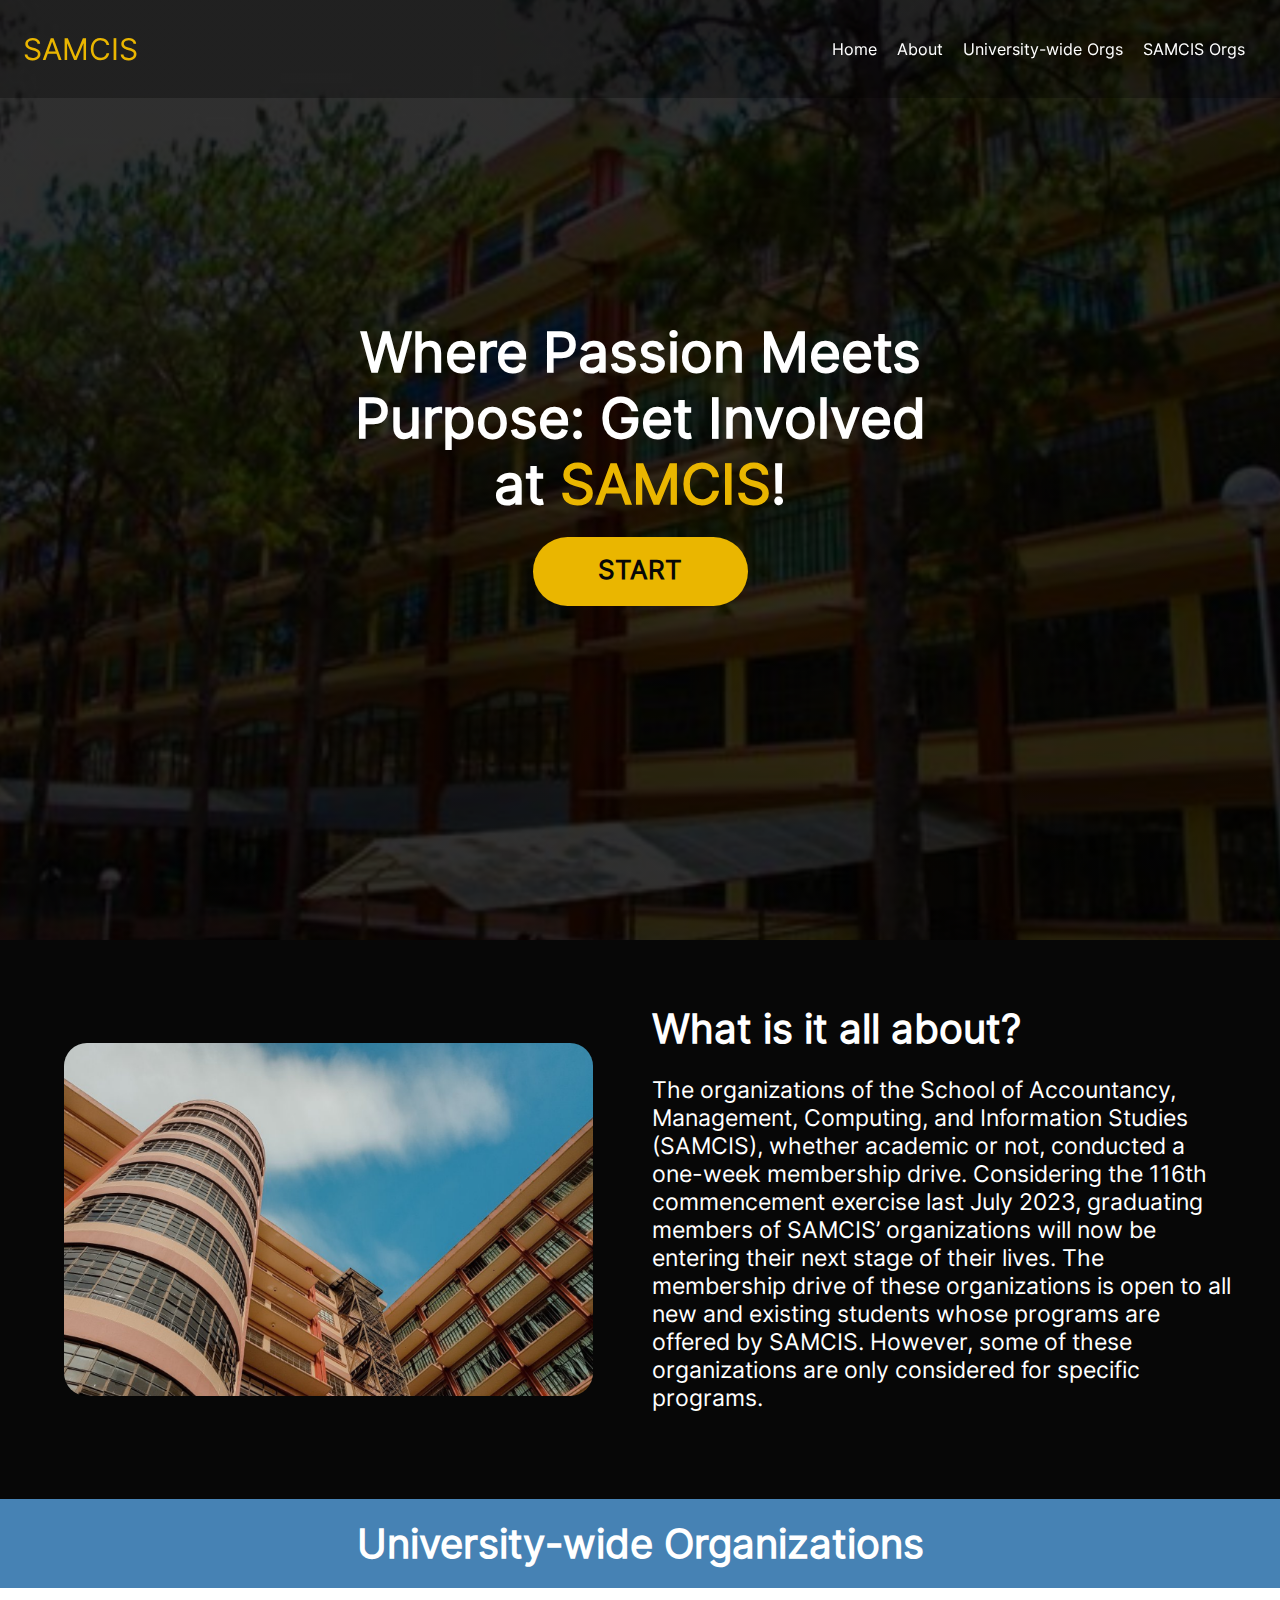
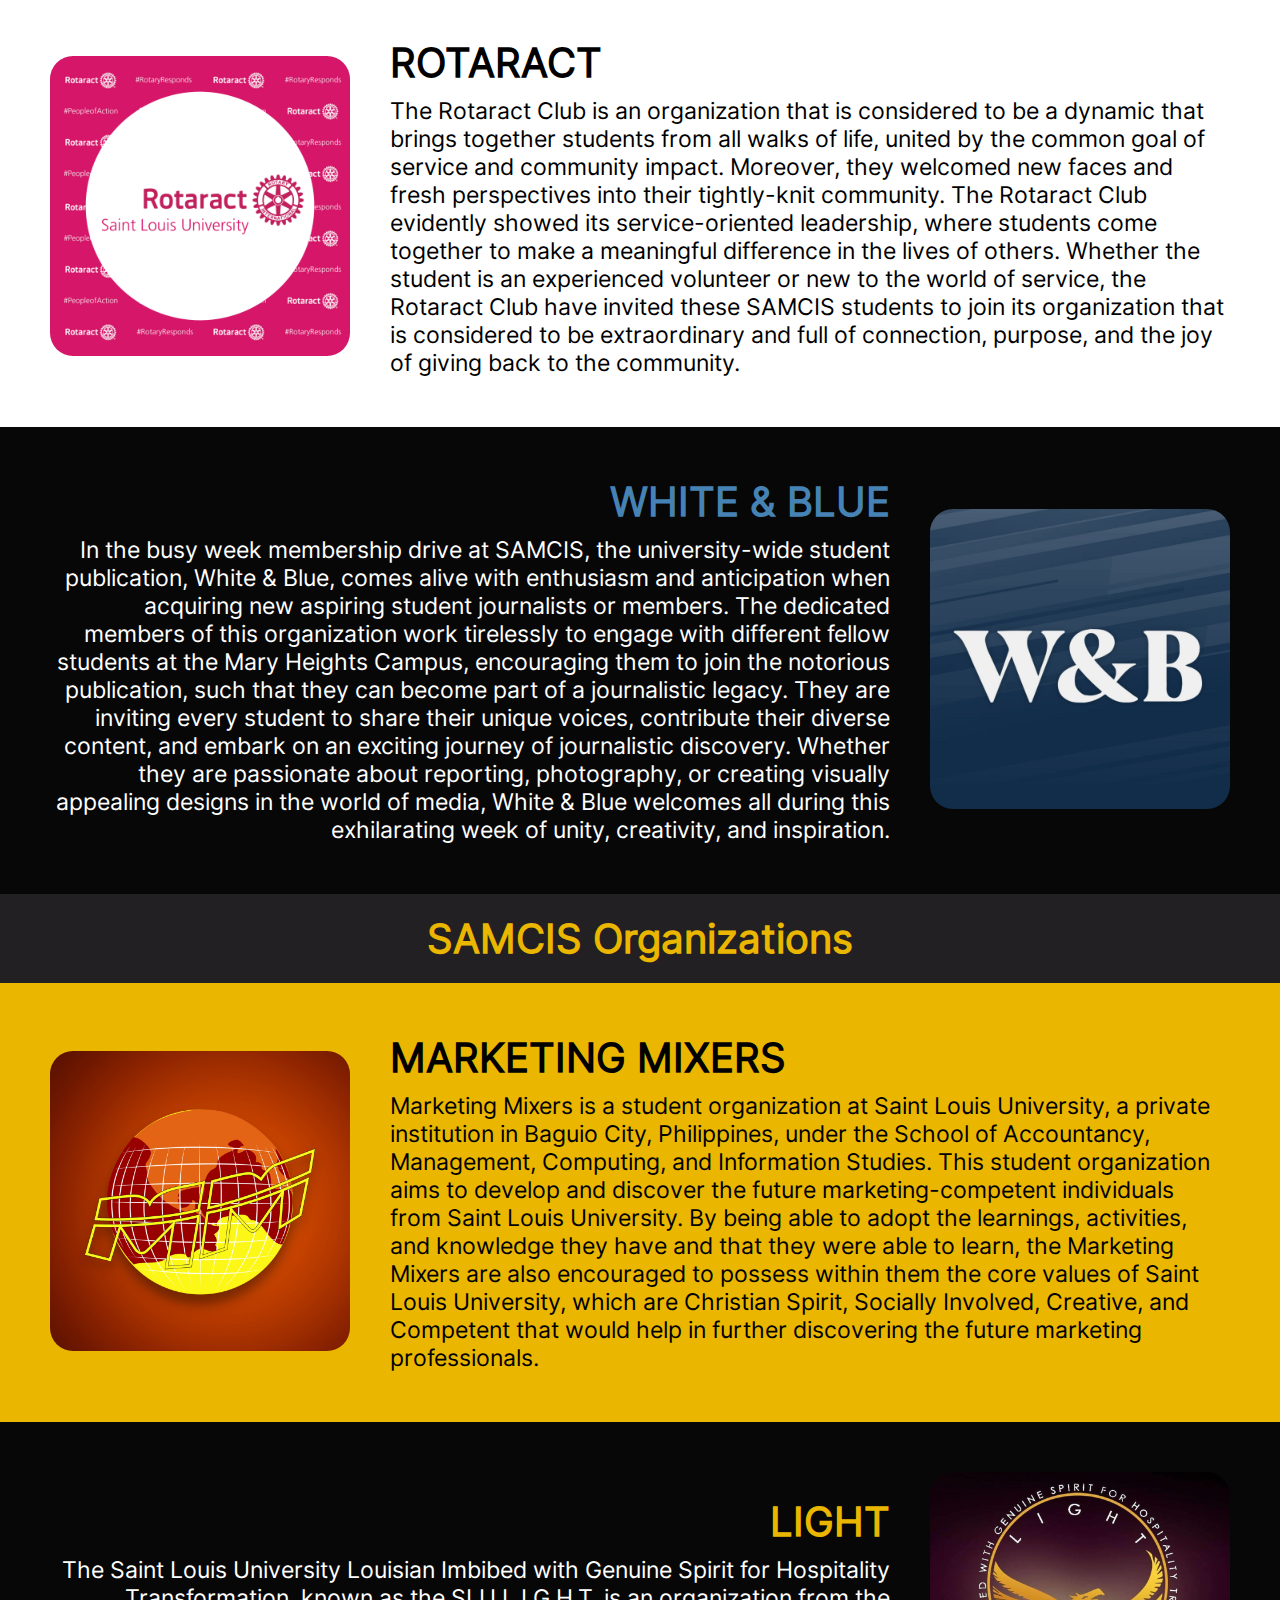
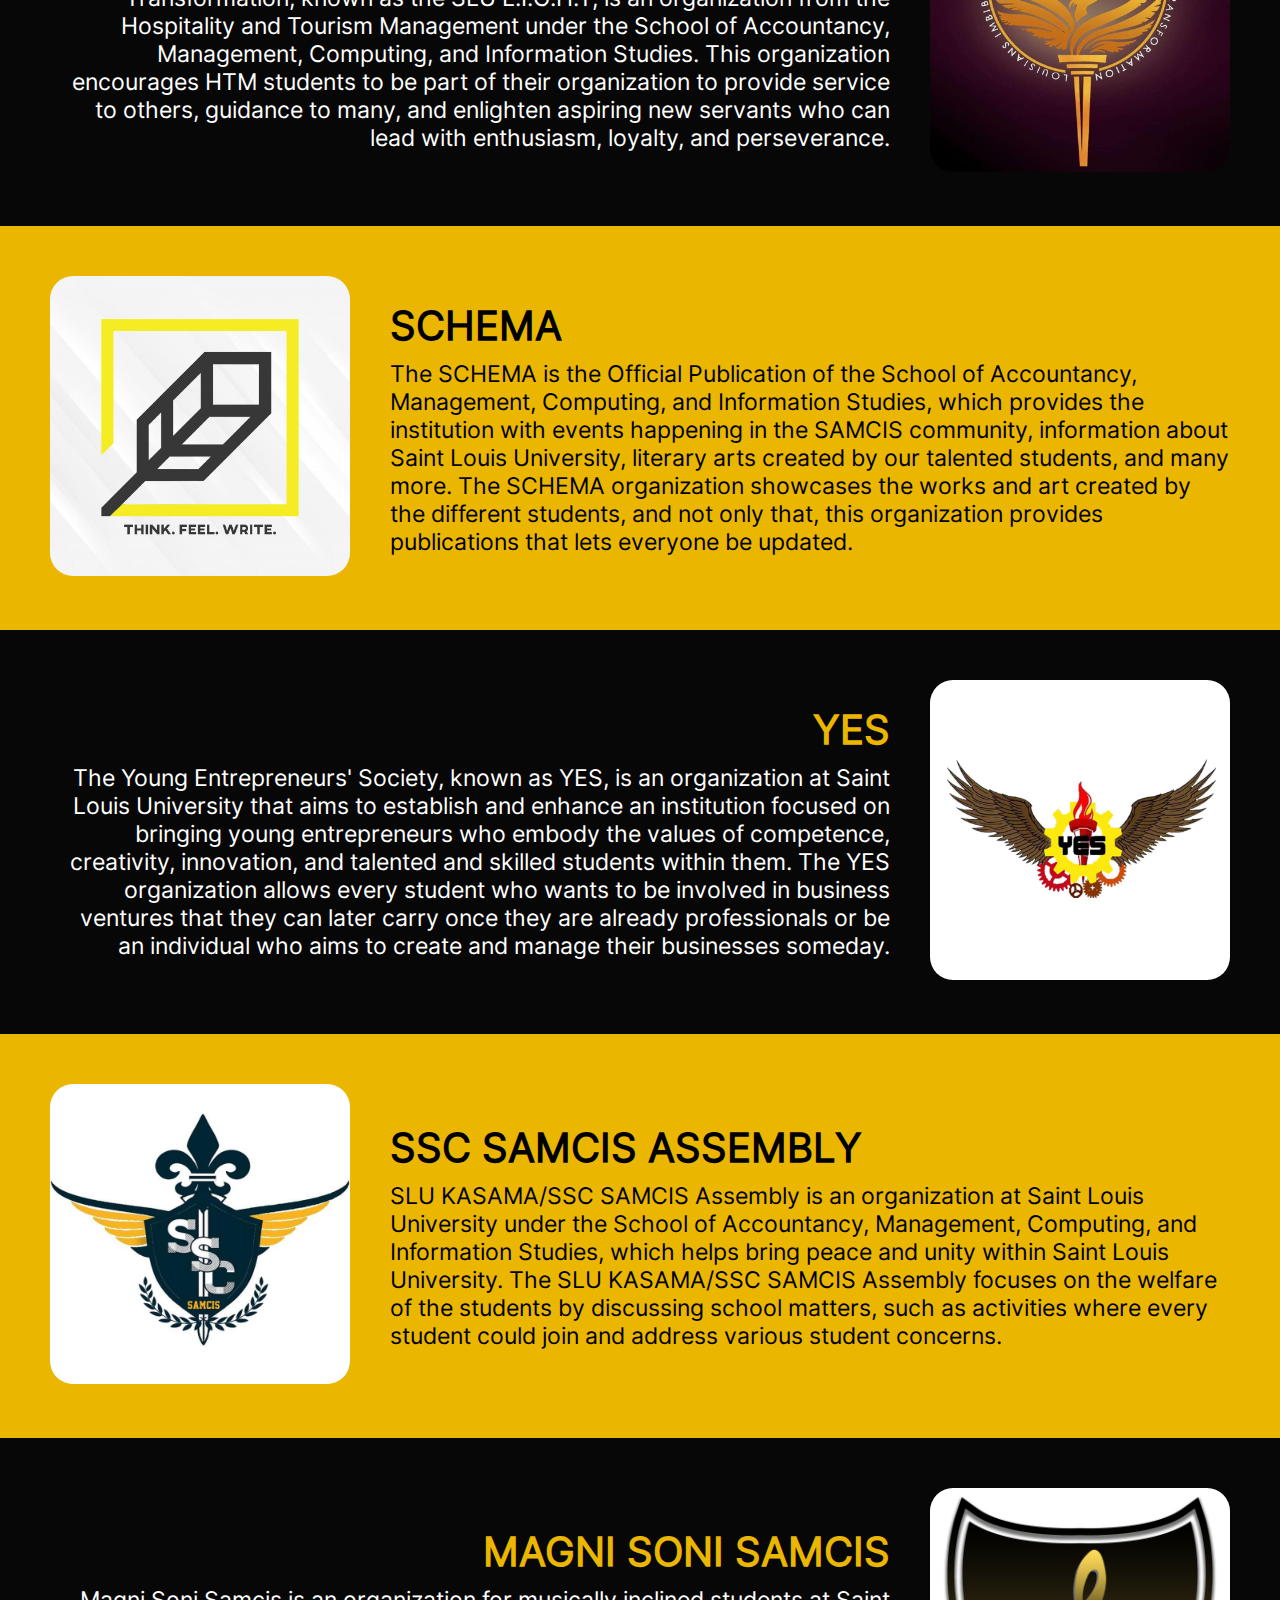
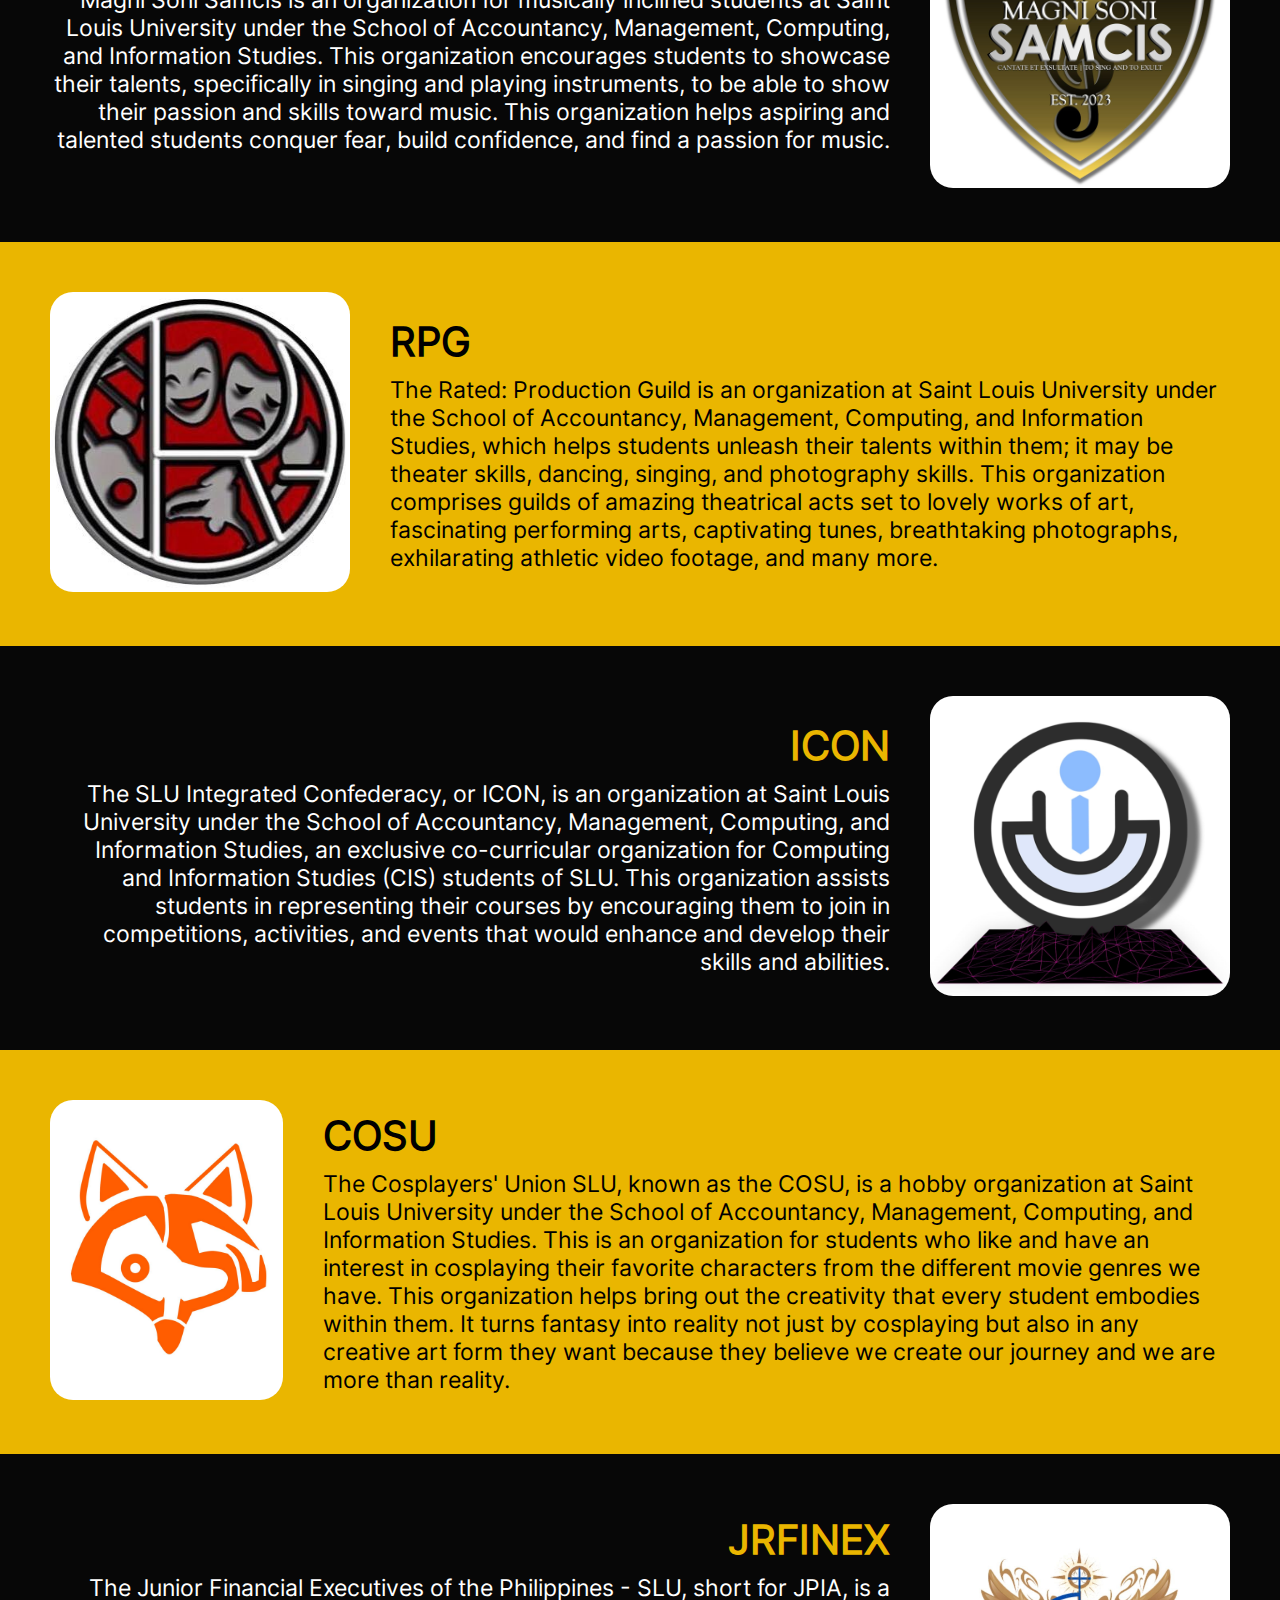
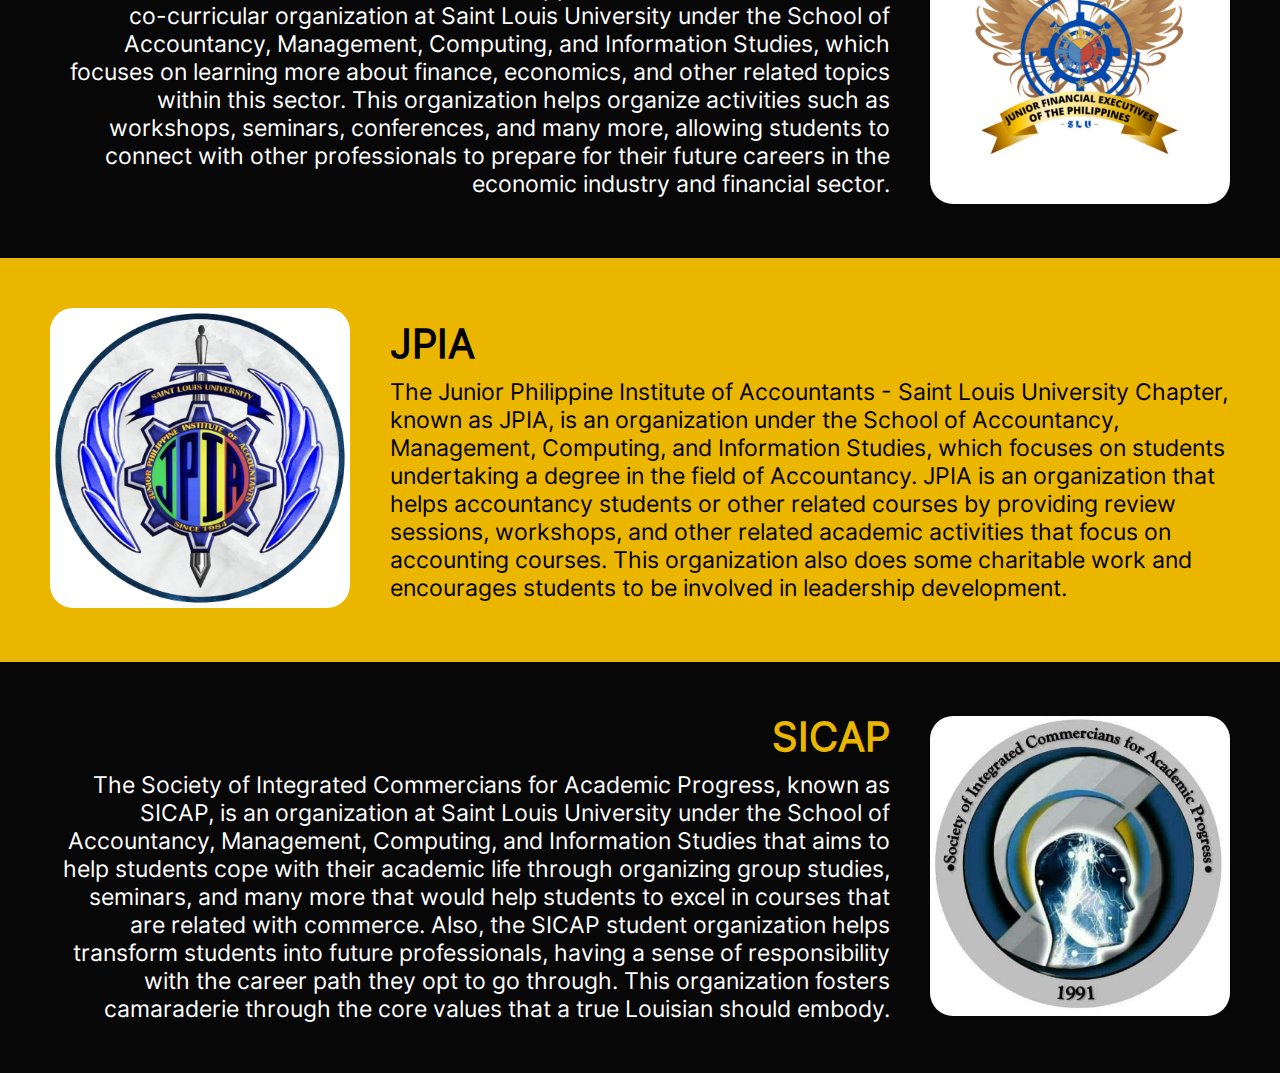
<file: SAMCIS/index.html>
<!DOCTYPE html>
<html lang="en">
  <head>
    <meta charset="UTF-8">
    <meta name="viewport" content="width=device-width, initial-scale=1.0">
    <title>Samcis</title>
    <link rel="stylesheet" href="style/style.css">
  </head>
  <body>
    <nav class="navbar">
      <div class="hero">
        <a href="#hero" class="hero-logo">SAMCIS</a>
      </div>
      <div>
        <input id="toggle" type="checkbox">
        <label for="toggle" class="hamburger">
          <span class="bar1"></span>
          <span class="bar2"></span>
          <span class="bar3"></span>
        </label>
        <ul class="nav-links">
          <li><a href="#hero">Home</a></li>
          <li><a href="#about">About</a></li>
          <li><a href="#univ">University-wide Orgs</a></li>
          <li><a href="#samcis">SAMCIS Orgs</a></li>
        </ul>
      </div>
    </nav>
    <section id="hero">
      <div class="hero-content">
        <h1 class="hero-title">
          Where Passion Meets<br>Purpose: Get Involved <br>at
          <span class="samcis">SAMCIS</span>!
          <a href="#about" class="hero-button">START</a>
        </h1>
      </div>
    </section>
    <section id="about" class="about">
      <div class="about-container">
        <div class="image">
          <img class="about-image" src="assets/aboutus.png" alt="Image">
        </div>
        <div class="about-text">
          <h2 class="about-title">What is it all about?</h2>
          <p class="aboutp-text">
            The organizations of the School of Accountancy, Management,
            Computing, and Information Studies (SAMCIS), whether academic or
            not, conducted a one-week membership drive. Considering the 116th
            commencement exercise last July 2023, graduating members of SAMCIS’
            organizations will now be entering their next stage of their lives.
            The membership drive of these organizations is open to all new and
            existing students whose programs are offered by SAMCIS. However,
            some of these organizations are only considered for specific
            programs.
          </p>
        </div>
      </div>
    </section>
    <section id="univ" class="univ">
      <div class="univ-container">
        <div class="univ-header">
          <h1 class="univ-title">University-wide Organizations</h1>
        </div>
        <div class="odd">
          <div class="image-div-odd">
            <img
              class="odd-image"
              src="assets/rotaract.png"
              alt="White & Blue"
           >
          </div>
          <div class="univ-org-odd">
            <h2 class="univ-title-odd">ROTARACT</h2>
            <p class="odd-text">
              The Rotaract Club is an organization that is considered to be a
              dynamic that brings together students from all walks of life,
              united by the common goal of service and community impact.
              Moreover, they welcomed new faces and fresh perspectives into
              their tightly-knit community. The Rotaract Club evidently showed
              its service-oriented leadership, where students come together to
              make a meaningful difference in the lives of others. Whether the
              student is an experienced volunteer or new to the world of
              service, the Rotaract Club have invited these SAMCIS students to
              join its organization that is considered to be extraordinary and
              full of connection, purpose, and the joy of giving back to the
              community.
            </p>
          </div>
        </div>
        <div class="even">
          <div class="image-div-even">
            <img class="even-image" src="assets/wandb.jpg" alt="Rotaract">
          </div>
          <div class="univ-org-even">
            <h2 class="univ-title-even">WHITE & BLUE</h2>
            <p class="even-text">
              In the busy week membership drive at SAMCIS, the university-wide
              student publication, White & Blue, comes alive with enthusiasm and
              anticipation when acquiring new aspiring student journalists or
              members. The dedicated members of this organization work
              tirelessly to engage with different fellow students at the Mary
              Heights Campus, encouraging them to join the notorious
              publication, such that they can become part of a journalistic
              legacy. They are inviting every student to share their unique
              voices, contribute their diverse content, and embark on an
              exciting journey of journalistic discovery. Whether they are
              passionate about reporting, photography, or creating visually
              appealing designs in the world of media, White & Blue welcomes all
              during this exhilarating week of unity, creativity, and
              inspiration.
            </p>
          </div>
        </div>
      </div>
    </section>
    <section id="samcis" class="samcis">
      <div class="samcis-container">
        <div class="samcis-header">
          <h1 class="samcis-title">SAMCIS Organizations</h1>
        </div>
        <div class="odd">
          <div class="image-div-odd">
            <img
              class="odd-image"
              src="assets/mmixers.jpg"
              alt="Marketing Mixers"
           >
          </div>
          <div class="samcis-org-odd">
            <h2 class="samcis-title-odd">MARKETING MIXERS</h2>
            <p class="odd-text">
              Marketing Mixers is a student organization at Saint Louis
              University, a private institution in Baguio City, Philippines,
              under the School of Accountancy, Management, Computing, and
              Information Studies. This student organization aims to develop and
              discover the future marketing-competent individuals from Saint
              Louis University. By being able to adopt the learnings,
              activities, and knowledge they have and that they were able to
              learn, the Marketing Mixers are also encouraged to possess within
              them the core values of Saint Louis University, which are
              Christian Spirit, Socially Involved, Creative, and Competent that
              would help in further discovering the future marketing
              professionals.
            </p>
          </div>
        </div>
        <div class="even">
          <div class="image-div-even">
            <img class="even-image" src="assets/lightslu.jpg" alt="Light">
          </div>
          <div class="samcis-org-even">
            <h2 class="samcis-title-even">LIGHT</h2>
            <p class="even-text">
              The Saint Louis University Louisian Imbibed with Genuine Spirit
              for Hospitality Transformation, known as the SLU L.I.G.H.T, is an
              organization from the Hospitality and Tourism Management under the
              School of Accountancy, Management, Computing, and Information
              Studies. This organization encourages HTM students to be part of
              their organization to provide service to others, guidance to many,
              and enlighten aspiring new servants who can lead with enthusiasm,
              loyalty, and perseverance.
            </p>
          </div>
        </div>
        <div class="odd">
          <div class="image-div-odd">
            <img class="odd-image" src="assets/schema.jpg" alt="Schema">
          </div>
          <div class="samcis-org-odd">
            <h2 class="samcis-title-odd">SCHEMA</h2>
            <p class="odd-text">
              The SCHEMA is the Official Publication of the School of
              Accountancy, Management, Computing, and Information Studies, which
              provides the institution with events happening in the SAMCIS
              community, information about Saint Louis University, literary arts
              created by our talented students, and many more. The SCHEMA
              organization showcases the works and art created by the different
              students, and not only that, this organization provides
              publications that lets everyone be updated.
            </p>
          </div>
        </div>
        <div class="even">
          <div class="image-div-even">
            <img class="even-image" src="assets/yess.jpg" alt="YES">
          </div>
          <div class="samcis-org-even">
            <h2 class="samcis-title-even">YES</h2>
            <p class="even-text">
              The Young Entrepreneurs' Society, known as YES, is an organization
              at Saint Louis University that aims to establish and enhance an
              institution focused on bringing young entrepreneurs who embody the
              values of competence, creativity, innovation, and talented and
              skilled students within them. The YES organization allows every
              student who wants to be involved in business ventures that they
              can later carry once they are already professionals or be an
              individual who aims to create and manage their businesses someday.
            </p>
          </div>
        </div>
        <div class="odd">
          <div class="image-div-odd">
            <img
              class="odd-image"
              src="assets/sscsamcisassembly.jpg"
              alt="SSC"
           >
          </div>
          <div class="samcis-org-odd">
            <h2 class="samcis-title-odd">SSC SAMCIS ASSEMBLY</h2>
            <p class="odd-text">
              SLU KASAMA/SSC SAMCIS Assembly is an organization at Saint Louis
              University under the School of Accountancy, Management, Computing,
              and Information Studies, which helps bring peace and unity within
              Saint Louis University. The SLU KASAMA/SSC SAMCIS Assembly focuses
              on the welfare of the students by discussing school matters, such
              as activities where every student could join and address various
              student concerns.
            </p>
          </div>
        </div>
        <div class="even">
          <div class="image-div-even">
            <img
              class="even-image"
              src="assets/magnisoni.jpg"
              alt="Magni Soni"
           >
          </div>
          <div class="samcis-org-even">
            <h2 class="samcis-title-even">MAGNI SONI SAMCIS</h2>
            <p class="even-text">
              Magni Soni Samcis is an organization for musically inclined
              students at Saint Louis University under the School of
              Accountancy, Management, Computing, and Information Studies. This
              organization encourages students to showcase their talents,
              specifically in singing and playing instruments, to be able to
              show their passion and skills toward music. This organization
              helps aspiring and talented students conquer fear, build
              confidence, and find a passion for music.
            </p>
          </div>
        </div>
        <div class="odd">
          <div class="image-div-odd">
            <img class="odd-image" src="assets/rpg.jpg" alt="RPG">
          </div>
          <div class="samcis-org-odd">
            <h2 class="samcis-title-odd">RPG</h2>
            <p class="odd-text">
              The Rated: Production Guild is an organization at Saint Louis
              University under the School of Accountancy, Management, Computing,
              and Information Studies, which helps students unleash their
              talents within them; it may be theater skills, dancing, singing,
              and photography skills. This organization comprises guilds of
              amazing theatrical acts set to lovely works of art, fascinating
              performing arts, captivating tunes, breathtaking photographs,
              exhilarating athletic video footage, and many more.
            </p>
          </div>
        </div>
        <div class="even">
          <div class="image-div-even">
            <img class="even-image" src="assets/iconslu.jpg" alt="ICON">
          </div>
          <div class="samcis-org-even">
            <h2 class="samcis-title-even">ICON</h2>
            <p class="even-text">
              The SLU Integrated Confederacy, or ICON, is an organization at
              Saint Louis University under the School of Accountancy,
              Management, Computing, and Information Studies, an exclusive
              co-curricular organization for Computing and Information Studies
              (CIS) students of SLU. This organization assists students in
              representing their courses by encouraging them to join in
              competitions, activities, and events that would enhance and
              develop their skills and abilities.
            </p>
          </div>
        </div>
        <div class="odd">
          <div class="image-div-odd">
            <img class="odd-image" src="assets/cosu.jpg" alt="COSU">
          </div>
          <div class="samcis-org-odd">
            <h2 class="samcis-title-odd">COSU</h2>
            <p class="odd-text">
              The Cosplayers' Union SLU, known as the COSU, is a hobby
              organization at Saint Louis University under the School of
              Accountancy, Management, Computing, and Information Studies. This
              is an organization for students who like and have an interest in
              cosplaying their favorite characters from the different movie
              genres we have. This organization helps bring out the creativity
              that every student embodies within them. It turns fantasy into
              reality not just by cosplaying but also in any creative art form
              they want because they believe we create our journey and we are
              more than reality.
            </p>
          </div>
        </div>
        <div class="even">
          <div class="image-div-even">
            <img class="even-image" src="assets/jrfinex.jpg" alt="JRFINEX">
          </div>
          <div class="samcis-org-even">
            <h2 class="samcis-title-even">JRFINEX</h2>
            <p class="even-text">
              The Junior Financial Executives of the Philippines - SLU, short
              for JPIA, is a co-curricular organization at Saint Louis
              University under the School of Accountancy, Management, Computing,
              and Information Studies, which focuses on learning more about
              finance, economics, and other related topics within this sector.
              This organization helps organize activities such as workshops,
              seminars, conferences, and many more, allowing students to connect
              with other professionals to prepare for their future careers in
              the economic industry and financial sector.
            </p>
          </div>
        </div>
        <div class="odd">
          <div class="image-div-odd">
            <img class="odd-image" src="assets/jpiaslu.jpg" alt="JPIA">
          </div>
          <div class="samcis-org-odd">
            <h2 class="samcis-title-odd">JPIA</h2>
            <p class="odd-text">
              The Junior Philippine Institute of Accountants - Saint Louis
              University Chapter, known as JPIA, is an organization under the
              School of Accountancy, Management, Computing, and Information
              Studies, which focuses on students undertaking a degree in the
              field of Accountancy. JPIA is an organization that helps
              accountancy students or other related courses by providing review
              sessions, workshops, and other related academic activities that
              focus on accounting courses. This organization also does some
              charitable work and encourages students to be involved in
              leadership development.
            </p>
          </div>
        </div>
        <div class="even">
          <div class="image-div-even">
            <img class="even-image" src="assets/sicapslu.jpg" alt="SICAP">
          </div>
          <div class="samcis-org-even">
            <h2 class="samcis-title-even">SICAP</h2>
            <p class="even-text">
              The Society of Integrated Commercians for Academic Progress, known
              as SICAP, is an organization at Saint Louis University under the
              School of Accountancy, Management, Computing, and Information
              Studies that aims to help students cope with their academic life
              through organizing group studies, seminars, and many more that
              would help students to excel in courses that are related with
              commerce. Also, the SICAP student organization helps transform
              students into future professionals, having a sense of
              responsibility with the career path they opt to go through. This
              organization fosters camaraderie through the core values that a
              true Louisian should embody.
            </p>
          </div>
        </div>
      </div>
    </section>
  </body>
</html>
</file>
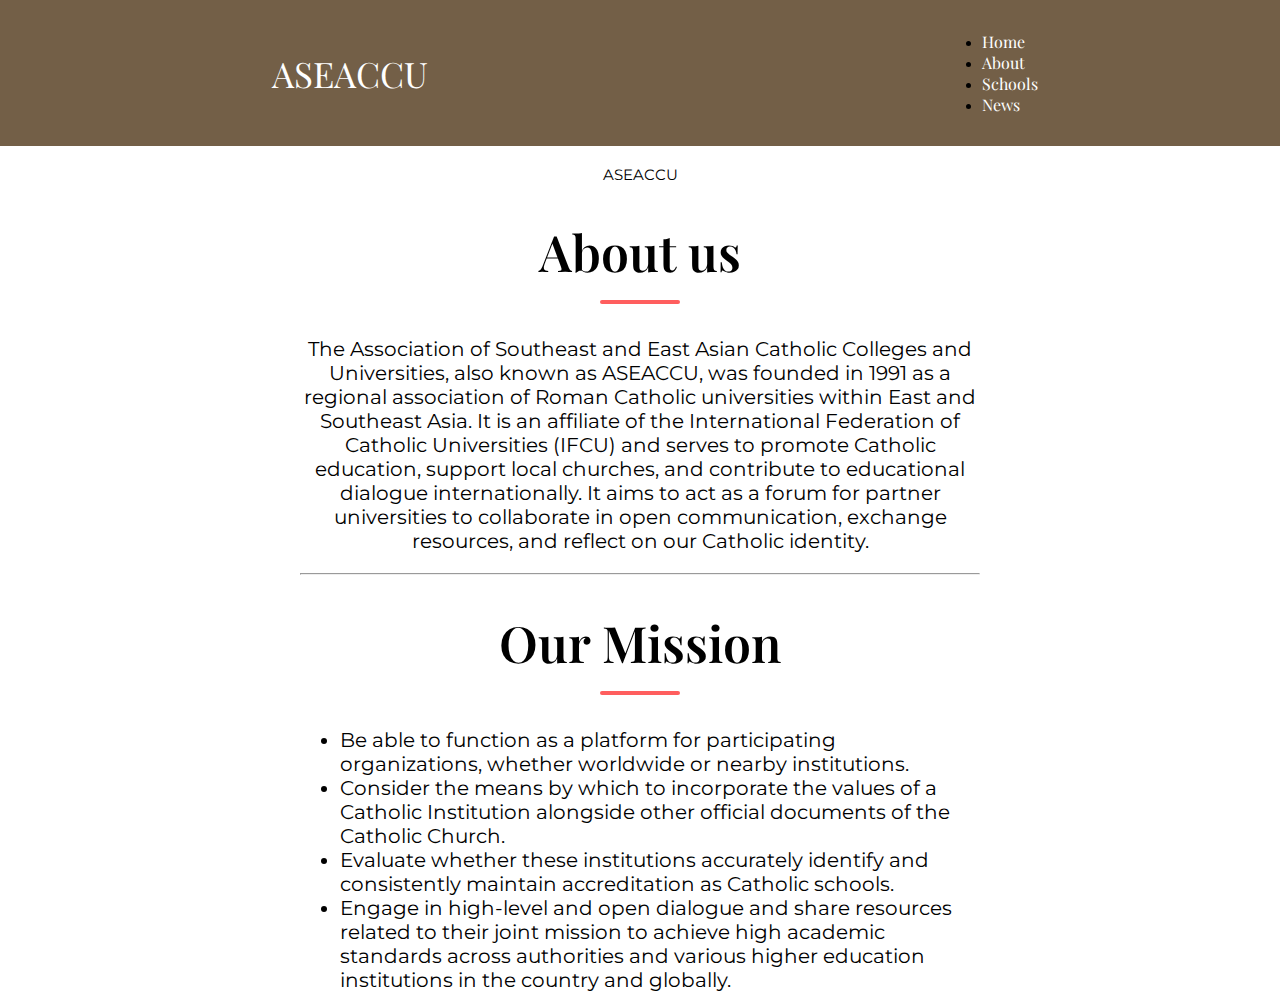
<file: Aseaccu/other-pages/about.html>
<!DOCTYPE html>
<html lang="en">

<head>
  <meta charset="UTF-8">
  <meta name="viewport" content="width=device-width, initial-scale=1.0">
  <title>Asseacu</title>
  <link rel="stylesheet" href="../style/style.css">
</head>

<body>
  <nav class="navbar">
    <div class="logo">
      <a href="../index.html">ASEACCU</a>
    </div>
    <div>
      <ul>
        <li><a href="../index.html#hero">Home</a></li>
        <li><a href="../index.html#about">About</a></li>
        <li><a href="../index.html#school">Schools</a></li>
        <li><a href="../index.html#news">News</a></li>
      </ul>
    </div>
  </nav>
  <section class="news1" id="about-us">
    <div class="about-us-div">
      <h3>ASEACCU</h3>
      <h1>About us</h1>
      <p>The Association of Southeast and East Asian Catholic Colleges and Universities, also known as ASEACCU, was
        founded in 1991 as a regional association of Roman Catholic universities within East and Southeast Asia. It is an
        affiliate of the International Federation of Catholic Universities (IFCU) and serves to promote Catholic
        education, support local churches, and contribute to educational dialogue internationally. It aims to act as a
        forum for partner universities to collaborate in open communication, exchange resources, and reflect on our
        Catholic identity.</p>
      <hr>
      <h1>Our Mission</h1>
      <ul>
        <li>Be able to function as a platform for participating organizations, whether worldwide or nearby institutions.</li>
        <li>Consider the means by which to incorporate the values of a Catholic Institution alongside other official
          documents of the Catholic Church.</li>
        <li>Evaluate whether these institutions accurately identify and consistently maintain accreditation as Catholic
          schools.</li>
        <li>Engage in high-level and open dialogue and share resources related to their joint mission to achieve high
          academic standards across authorities and various higher education institutions in the country and globally.</li>
      </ul>
    </div>    
  </section>
</body>

</html>
</file>
<file: SAMCIS/style/style.css>
@font-face {
  font-family: Inter;
  src: url(../assets/Font/Inter-Regular.ttf);
}

body,
html {
  margin: 0;
  padding: 0;
  scroll-behavior: smooth;
}

body {
  box-sizing: border-box;
  font-family: Inter;
  background: #136ad2;
  background: #fff;
}

.toggle-bars {
  position: absolute;
  top: 20px;
  right: 30px;
  cursor: pointer;
}
.toggle-bars .bar {
  width: 35px;
  background-color: #fff;
  margin: 7px 0;
  height: 2px;
}

.navbar {
  display: flex;
  justify-content: space-between;
  align-items: center;
  background-color: transparent;
  padding: 23px;
  position: fixed;
  width: 97%;
  z-index: 1000;
  background-color: #070707;
  transition: background-color 0.3s ease-in-out;
}

.navbar:hover {
  background-color: rgba(0, 0, 0, 0.3);
}

#toggle {
  display: none;
}

.logo {
  color: #fff;
  font-size: 24px;
}

.nav-links {
  list-style: none;
  display: flex;
}

.nav-links li {
  margin-right: 20px;
}

.nav-links a {
  text-decoration: none;
  color: #fff;
  float: left;
  text-align: center;
  transition: color 0.3s ease-in-out;
}

.nav-links a:hover {
  text-decoration: none;
  color: #267dff;
  transition: color 0.3s ease-in-out;
}

#hero {
  height: 100vh;
  background-image: linear-gradient(
      to top,
      rgba(0, 0, 0, 0.3),
      rgba(0, 0, 0, 0.3)
    ),
    url(../assets/Hero.png);
  background-size: cover;
  background-position: center;
  background-repeat: no-repeat;
  display: flex;
  flex-direction: column;
  justify-content: center;
  align-items: center;
  text-align: center;
  color: #fff;
  padding: 20px;
}
.hero-title {
  font-size: 50px;
  font-family: Inter;
  color: #ffffff;
  text-align: center;
  padding-bottom: 15px;
}

a {
  text-decoration: none;
  color: white;
  transition: color 0.3s ease-in-out;
  font-family: Inter;
}

a:hover {
  text-decoration: none;
  color: #267dff;
  transition: color 0.3s ease-in-out;
}

.samcis {
  color: #eab600;
}

.nav-logo {
  color: #eab600;
  font-size: 24px;
}

.hero-button {
  margin-top: 20px;
  background-color: #eab600;
  color: #070707;
  border: none;
  width: 181px;
  padding: 22px;
  text-align: center;
  text-decoration: none;
  display: block;
  font-size: 26px;
  font-weight: bold;
  margin-left: auto;
  margin-right: auto;
  transition-duration: 0.4s;
  cursor: pointer;
  height: 35px;
  border-radius: 40px;
}

.hero-button:hover {
  color: white;
}

.hero-logo {
  color: #eab600;
}

.about-container {
  padding-top: 5%;
  padding-left: 5%;
  display: flex;
  align-items: center;
  padding-bottom: 16%;
  background-color: #070707;
}

.image {
  flex: 1;
  margin-right: 20px;
}

.about-text {
  flex: 1;
  font-size: 25px;
  padding-right: 50px;
  color: white;
}

.aboutp-text {
  font-size: 25px;
  color: white;
}
img {
  border-top-left-radius: 23px;
  border-top-right-radius: 23px;
  border-bottom-left-radius: 23px;
  border-bottom-right-radius: 23px;
}
.about-image {
  max-width: 90%;
  max-height: 90%;
  float: left;
}
.univ-container {
  background-color: white;
}
.samcis-container {
  background-color: #eab600;
}
.odd,
.even {
  display: flex;
  align-items: center;
  justify-content: center;
  margin: 0;
  padding: 30px;
}
.even {
  background-color: #070707;
}
.univ-header,
.samcis-header {
  padding: 20px;
  background-color: #4682b4;
}
.samcis-header {
  background-color: #232023;
}
.univ-title,
.samcis-title {
  margin: 0;
  align-self: center;
  font-size: 40px;
  font-weight: bold;
  text-align: center;
  color: white;
}
.samcis-title {
  color: #eab600;
}
.samcis-org-odd,
.samcis-org-even,
.image-div-odd,
.image-div-even {
  margin: 20px;
}
.univ-title-odd,
.title-even,
.samcis-title-odd,
.samcis-title-even {
  font-size: 40px;
  font-weight: bold;
  margin-bottom: 0;
  margin-top: 0;
}
.univ-title-even,
.samcis-title-even {
  text-align: right;
}
.univ-title-even {
  color: #4682b4;
  font-size: 40px;
}
.samcis-title-odd {
  color: black;
}
.samcis-org-even {
  order: 1;
}
.image-div-even {
  order: 2;
}
.odd-image,
.even-image {
  max-width: 300px;
  max-height: 300px;
}
.odd-text,
.even-text {
  color: black;
  font-size: 19px;
  margin: 0;
  margin-top: 10px;
}
.even-text {
  text-align: right;
  color: white;
}

.hamburger {
  position: absolute;
  top: 5em;
  right: 5%;
  margin-left: -2em;
  margin-top: -45px;
  width: 2em;
  height: 45px;
  z-index: 5;
}

/* xs */
@media screen and (max-width: 475px) {
  .hero-title {
    font-size: 30px;
    position: relative;
    padding-right: 30px;
  }
  .hero-button {
    padding: 8px;
  }
  .about-text {
    padding: 20px;
    order: 2;
  }
  .aboutp-text {
    font-size: 10px;
    text-align: center;
    padding: 10px;
    margin-right: 30px;
  }
  .about-container {
    display: flex;
    flex-direction: column;
    padding: 0;
  }
  .image {
    order: 1;
    margin: 0;
  }
  .about-image {
    max-width: 400px;
    max-height: 400px;
    margin: 0px;
    float: none;
  }

  .about-title {
    margin: 0;
    font-size: 20px;
    text-align: center;
    margin-right: 30px;
  }
  .univ-title,
  .samcis-title {
    margin: 0;
    font-size: 20px;
    text-align: center;
    margin-right: 30px;
  }
  .odd,
  .even {
    display: flex;
    flex-direction: column;
    padding: 0;
  }
  .odd-image,
  .even-image {
    max-width: 400px;
    max-height: 400px;
    margin: 0px;
    float: none;
  }
  .univ-title-odd,
  .univ-title-even,
  .samcis-title-even,
  .samcis-title-odd {
    margin: 0;
    font-size: 20px;
    text-align: center;
    margin-right: 30px;
  }
  .odd-text,
  .even-text {
    font-size: 10px;
    text-align: center;
    padding: 10px;
    margin-right: 30px;
  }
  .univ-org-even,
  .univ-org-odd {
    padding: 10px;
  }
  .image-div-even,
  .image-div-odd {
    padding: 0;
    margin: 20px;
  }
  .bar1,
  .bar2,
  .bar3 {
    width: 100%;
    height: 4px;
    background-color: white;
    position: absolute;
    transition: 0.4s;
  }

  .bar1 {
    top: 10px;
  }
  .bar2 {
    top: 20px;
  }
  .bar3 {
    top: 30px;
  }

  .hamburger {
    margin-right: 2em;
    margin-top: -63px;
    width: 2em;
    height: 45px;
    z-index: 5;
  }

  .hamburger div {
    position: relative;
    width: 3em;
    height: 7px;
    border-radius: 3px;
    background-color: white;
    margin-top: 8px;
    transition: all 0.3s ease-in-out;
  }

  .nav-links {
    flex-direction: column;
    align-items: flex-start;
    position: fixed;
    top: 0;
    left: 0;
    width: 100%;
    height: 100%;
    background-color: black;
    overflow: hidden;
    transform: scale(0);
    transition: all 0.3s ease-in-out;
  }

  .nav-wrapper {
    position: relative;
    overflow: hidden;
    overflow-y: auto;
    height: 100%;
  }

  .nav-links {
    text-align: left;
  }

  .nav-links a {
    position: relative;
    text-decoration: none;
    color: white;
    text-align: left;
    font-size: 2.5em;
    font-family: "Poppins";
    display: block;
    transition: color 0.2s ease-in-out;
    margin-bottom: 100px;
    letter-spacing: 1px;
  }

  .nav-links a:hover {
    color: white;
  }

  #toggle:checked + .hamburger .bar1 {
    transform: rotate(-45deg) translate(-5px, 6px);
    margin-top: 0px;
  }

  #toggle:checked + .hamburger .bar2 {
    opacity: 0;
  }

  #toggle:checked + .hamburger .bar3 {
    transform: rotate(45deg) translate(-5px, -6px);
    margin-top: -4px;
  }

  #toggle:checked + .hamburger + .nav-links {
    top: 0;
    transform: scale(1);
  }
}

/* sm */
@media screen and (min-width: 475px) and (max-width: 640px) {
  .hero-title {
    font-size: 30px;
    position: relative;
    padding-right: 30px;
  }
  .hero-button {
    padding: 8px;
  }
  .about-text {
    padding: 20px;
    order: 2;
  }
  .aboutp-text {
    font-size: 15px;
    text-align: center;
    padding: 10px;
    margin-right: 30px;
  }
  .about-container {
    display: flex;
    flex-direction: column;
    padding: 0;
  }
  .image {
    order: 1;
    margin: 0;
  }
  .about-image {
    max-width: 400px;
    max-height: 400px;
    margin: 0px;
    float: none;
  }

  .about-title {
    margin: 0;
    font-size: 30px;
    text-align: center;
    margin-right: 30px;
  }
  .univ-title,
  .samcis-title {
    margin: 0;
    font-size: 20px;
    text-align: center;
    margin-right: 30px;
  }
  .odd,
  .even {
    display: flex;
    flex-direction: column;
    padding: 0;
  }
  .odd-image,
  .even-image {
    max-width: 400px;
    max-height: 400px;
    margin: 0px;
    float: none;
  }
  .univ-title-odd,
  .univ-title-even,
  .samcis-title-even,
  .samcis-title-odd {
    margin: 0;
    font-size: 30px;
    text-align: center;
    margin-right: 30px;
  }
  .odd-text,
  .even-text {
    font-size: 20px;
    text-align: center;
    padding: 10px;
    margin-right: 30px;
  }
  .univ-org-even,
  .univ-org-odd {
    padding: 10px;
  }
  .image-div-even,
  .image-div-odd {
    padding: 0;
    margin: 20px;
  }
  .bar1,
  .bar2,
  .bar3 {
    width: 100%;
    height: 4px;
    background-color: white;
    position: absolute;
    transition: 0.4s;
  }

  .bar1 {
    top: 10px;
  }
  .bar2 {
    top: 20px;
  }
  .bar3 {
    top: 30px;
  }

  .hamburger {
    margin-right: 2em;
    margin-top: -63px;
    width: 2em;
    height: 45px;
    z-index: 5;
  }

  .hamburger div {
    position: relative;
    width: 3em;
    height: 7px;
    border-radius: 3px;
    background-color: white;
    margin-top: 8px;
    transition: all 0.3s ease-in-out;
  }

  .nav-links {
    flex-direction: column;
    align-items: flex-start;
    position: fixed;
    top: 0;
    left: 0;
    width: 100%;
    height: 100%;
    background-color: black;
    overflow: hidden;
    transform: scale(0);
    transition: all 0.3s ease-in-out;
  }

  .nav-wrapper {
    position: relative;
    overflow: hidden;
    overflow-y: auto;
    height: 100%;
  }

  .nav-links {
    text-align: left;
  }

  .nav-links a {
    position: relative;
    text-decoration: none;
    color: white;
    text-align: left;
    font-size: 2.5em;
    font-family: "Poppins";
    display: block;
    transition: color 0.2s ease-in-out;
    margin-bottom: 100px;
    letter-spacing: 1px;
  }

  .nav-links a:hover {
    color: white;
  }

  #toggle:checked + .hamburger .bar1 {
    transform: rotate(-45deg) translate(-5px, 6px);
    margin-top: 0px;
  }

  #toggle:checked + .hamburger .bar2 {
    opacity: 0;
  }

  #toggle:checked + .hamburger .bar3 {
    transform: rotate(45deg) translate(-5px, -6px);
    margin-top: -4px;
  }

  #toggle:checked + .hamburger + .nav-links {
    top: 0;
    transform: scale(1);
  }
}

/* md */
@media screen and (min-width: 640px) and (max-width: 768px) {
  .hero-title {
    font-size: 40px;
  }
  .hero-button {
    padding: 12px;
  }
  .about-text {
    padding-right: 20px;
  }
  .aboutp-text {
    font-size: 15px;
  }
  .about-container {
    padding-bottom: 5%;
  }
  .image {
    margin: 0;
  }
  .about-title {
    margin: 0;
    font-size: 30px;
  }
  .univ-title,
  .samcis-title {
    font-size: 30px;
  }
  .odd,
  .even {
    padding: 20px;
  }
  .odd-image,
  .even-image {
    max-width: 250px;
    max-height: 250px;
  }
  .univ-title-odd,
  .univ-title-even,
  .samcis-title-even,
  .samcis-title-odd {
    font-size: 30px;
    margin: 0;
  }
  .odd-text,
  .even-text {
    font-size: 15px;
  }
  .univ-org-even,
  .univ-org-odd {
    padding: 10px;
  }
  .image-div-even,
  .image-div-odd {
    padding: 0;
    margin: 20px;
  }
}

/* lg */
@media screen and (min-width: 768px) and (max-width: 1024px) {
  .hero-title {
    font-size: 45px;
  }
  .hero-button {
    padding: 12px;
  }
  .about-text {
    padding-right: 25px;
  }
  .aboutp-text {
    font-size: 20px;
  }
  .about-container {
    padding-bottom: 5%;
  }
  .image {
    margin: 0;
  }
  .about-title {
    margin: 0;
    font-size: 35px;
  }
  .univ-title,
  .samcis-title {
    font-size: 35px;
  }
  .odd,
  .even {
    padding: 25px;
  }
  .odd-image,
  .even-image {
    max-width: 275px;
    max-height: 275px;
  }
  .univ-title-odd,
  .univ-title-even,
  .samcis-title-even,
  .samcis-title-odd {
    font-size: 35px;
    margin: 0;
  }
  .odd-text,
  .even-text {
    font-size: 18px;
  }
  .univ-org-even,
  .univ-org-odd {
    padding: 10px;
  }
  .image-div-even,
  .image-div-odd {
    padding: 0;
    margin: 20px;
  }
}

/* xl */
@media screen and (min-width: 1024px) and (max-width: 1280px) {
  .hero-title {
    font-size: 55px;
  }
  .hero-button {
    padding: 17px;
  }
  .about-text {
    padding-right: 25px;
  }
  .aboutp-text {
    font-size: 23px;
  }
  .about-container {
    padding-bottom: 5%;
    padding-right: 15px;
  }
  .image {
    margin: 0;
  }
  .about-title {
    margin: 0;
    font-size: 40px;
  }
  .univ-title,
  .samcis-title {
    font-size: 40px;
  }
  .univ-title-odd,
  .univ-title-even,
  .samcis-title-even,
  .samcis-title-odd {
    font-size: 40px;
    margin: 0;
  }
  .odd-text,
  .even-text {
    font-size: 23px;
  }
  .univ-org-even,
  .univ-org-odd {
    padding: 20px;
  }
  .image-div-even,
  .image-div-odd {
    padding: 0;
    margin: 20px;
  }
}

/* 2xl */
@media screen and (min-width: 1280px) and (max-width: 1536px) {
  .hero-logo {
    font-size: 30px;
  }
  .hero-title {
    font-size: 70px;
  }
  .hero-button {
    padding: 20px;
  }
  .about-text {
    padding-right: 40px;
  }
  .aboutp-text {
    font-size: 30px;
  }
  .about-container {
    padding-bottom: 5%;
    padding-right: 15px;
  }
  .image {
    margin: 0;
  }
  .about-title {
    margin: 0;
    font-size: 40px;
  }
  .univ-title,
  .samcis-title {
    font-size: 40px;
  }
  .univ-title-odd,
  .univ-title-even,
  .samcis-title-even,
  .samcis-title-odd {
    font-size: 40px;
    margin: 0;
  }
  .odd-text,
  .even-text {
    font-size: 30px;
  }
  .univ-org-even,
  .univ-org-odd {
    padding: 20px;
  }
  .image-div-even,
  .image-div-odd {
    padding: 0;
    margin: 20px;
  }
}

@media (orientation: landscape) {
  .hero-title {
    font-size: 55px;
  }
  .hero-button {
    padding: 17px;
  }
  .about-text {
    padding-right: 25px;
  }
  .aboutp-text {
    font-size: 23px;
  }
  .about-container {
    padding-bottom: 5%;
    padding-right: 15px;
  }
  .image {
    margin: 0;
  }
  .about-title {
    margin: 0;
    font-size: 40px;
  }
  .univ-title,
  .samcis-title {
    font-size: 40px;
  }
  .univ-title-odd,
  .univ-title-even,
  .samcis-title-even,
  .samcis-title-odd {
    font-size: 40px;
    margin: 0;
  }
  .odd-text,
  .even-text {
    font-size: 23px;
  }
  .univ-org-even,
  .univ-org-odd {
    padding: 20px;
  }
  .image-div-even,
  .image-div-odd {
    padding: 0;
    margin: 20px;
  }
}
</file>
<file: Aseaccu/style/style.css>
@font-face {
  font-family: Montserrat;
  src: url(../assets/Montserrat/Montserrat-VariableFont_wght.ttf);
}

@font-face {
  font-family: Playfair;
  src: url(../assets/Playfair_Display/PlayfairDisplay-VariableFont_wght.ttf);
}

a {
  text-decoration: none;
}

html {
  box-sizing: border-box;
  scroll-behavior: smooth;
}

h4 {
  text-align: left;
}

h1 {
  font-family: Playfair;
}
h1.text-center {
  margin: 0 auto;
}

h1.text-right {
  margin-left: auto;
  text-align: right;
}

p,
h4 {
  font-family: Playfair;
}

nav a {
  text-decoration: none;
  color: white;
  font-family: Playfair;
}

nav a:hover {
  text-decoration: none;
  color: black;
  font-family: Playfair;
}

body {
  margin: 0;
  overflow-x: hidden;
}

.toggle-bars {
  position: absolute;
  top: 20px;
  right: 30px;
  cursor: pointer;
}

.toggle-bars .bar {
  width: 35px;
  background-color: #fff;
  margin: 7px 0;
  height: 2px;
}

.navbar {
  display: flex;
  justify-content: space-around;
  align-items: center;
  background: #735f47;
  padding: 15px;
  position: fixed;
  width: 99%;
  z-index: 990;
}

#toggle {
  display: none;
}

.logo {
  color: #fff;
  font-size: 24px;
}

.logo:hover {
  color: #267dff;
  text-decoration: none;
  cursor: pointer;
}

.nav-links {
  list-style: none;
  display: flex;
}

.nav-links li {
  margin-right: 20px;
}

.slide-show-container {
  height: 100vh;
  width: 100%;
  position: relative;
}

/* CSS Styles in common for all slides */
.wrapper-one,
.wrapper-two,
.wrapper-three {
  background-color: #eee;
  background-size: cover;
  background-repeat: no-repeat;
  height: 100vh;
  background-position: center;
  display: flex;
  flex-direction: column;
  justify-content: center;
  align-items: center;
  text-align: center;
  color: #fff;
  padding: 20px;
  width: 100%;
  position: absolute;
}

/* CSS Styles for each slide */
/* Just add the image as background attribute and add some animation */

.wrapper-one {
  background-image: linear-gradient(
      to top,
      rgba(0, 0, 0, 0.788),
      rgba(0, 0, 0, 0.788)
    ),
    url(../assets/church.jpg);
}

.wrapper-two {
  background-image: linear-gradient(
      to top,
      rgba(0, 0, 0, 0.788),
      rgba(0, 0, 0, 0.788)
    ),
    url(../assets/church2.jpg);
  animation: slideTwoAnim 20s infinite;
}

.wrapper-three {
  background-image: linear-gradient(
      to top,
      rgba(0, 0, 0, 0.788),
      rgba(0, 0, 0, 0.788)
    ),
    url(../assets/church3.jpg);
  animation: slideThreeAnim 20s infinite;
}

#hero h2 {
  font-family: Playfair;
  font-style: italic;
}

.wrapper h1 {
  font-size: 100px;
  letter-spacing: 0px;
  margin: 0 0 5px;
}

.logo {
  font-size: 35px;
}

.about img {
  width: 620px;
  height: 660px;
  display: block;
}

.about-wrapper {
  padding-top: 100px;
  padding-bottom: 300px;
  margin-left: 150px;
  margin-right: 150px;
}

.about-wrapper h1::after {
  content: "";
  display: block;
  width: 54px;
  height: 4px;
  background: #ff5e5e;
  margin: 0 auto;
  margin-top: 15px;
  border-radius: 3px;
}

.about h1,
h4,
p {
  font-family: Montserrat;
}

.row h3 {
  font-family: Playfair;
  text-align: center;
}

.row p {
  font-family: Montserrat;
  text-align: center;
}

.hero-title {
  font-size: 100px;
  display: inline-block;
}

.about-wrapper img {
  float: left;
}

.button {
  font-family: Montserrat;
}

.column {
  float: left;
  width: 25%;
  padding: 20px 77px;
}

.news-column {
  float: left;
  width: 20%;
  padding: 20px 44px;
}

.news-column .card {
  padding-top: 22px;
}

.news-container img {
  border-radius: 10px;
}

.about-us-div {
  margin-left: 300px;
  margin-right: 300px;
}

.about-us-div h1 {
  font-weight: 600;
  font-size: 50px;
  text-align: center;
  display: block;
}

.about-us-div li {
  text-align: left;
  font-family: Montserrat;
  font-size: 20px;
}

.about-us-div p {
  text-align: center;
  font-family: Montserrat;
  font-size: 20px;
}

.about-us-div h3 {
  text-align: center;
  font-family: Montserrat;
  font-size: 15px;
  font-weight: 400;
}

.news1 {
  padding-top: 150px;
  text-align: center;
}

.news1 h4 {
  margin-left: 0px;
}

.news1 img {
  float: right;
}

.column2 {
  float: left;
  width: 25%;
  padding: 20px 77px;
}

.row {
  margin: 0 -5px;
}

.row:after {
  content: "";
  display: table;
  clear: both;
}

.card {
  box-shadow: rgba(0, 0, 0, 0.4) 0px 2px 4px,
    rgba(0, 0, 0, 0.3) 0px 7px 13px -3px, rgba(0, 0, 0, 0.2) 0px -3px 0px inset;
  border-radius: 15px;
  padding: 16px;
  text-align: center;
  background-color: #fafafa;
  width: 98%;
  height: 435px;
}

.card2 {
  box-shadow: rgba(0, 0, 0, 0.4) 0px 2px 4px,
    rgba(0, 0, 0, 0.3) 0px 7px 13px -3px, rgba(0, 0, 0, 0.2) 0px -3px 0px inset;
  border-radius: 15px;
  padding: 16px;
  text-align: center;
  background-color: #fafafa;
}

.school h1 {
  display: block;
  border-bottom: #f9dd94;
  padding-top: 100px;
  text-align: center;
}

.hero-content h2 {
  font-style: italic;
}

.news-container {
  padding-top: 100px;
}

.news-container h1,
h4 {
  margin-left: 100px;
}

h1:after {
  content: "";
  display: block;
  width: 80px;
  height: 4px;
  background: #ff5e5e;
  margin: 0 auto;
  margin-top: 15px;
  border-radius: 3px;
}
.about-aseaccu,
.about-title {
  text-align: center;
  margin: 0;
  align-self: center;
  font-weight: bold;
}
.button {
  --primary-color: #735f47;
  --secondary-color: #fff;
  --hover-color: #111;
  --arrow-width: 10px;
  --arrow-stroke: 2px;
  box-sizing: border-box;
  border: 0;
  border-radius: 20px;
  color: var(--secondary-color);
  padding: 1em 1.8em;
  background: var(--primary-color);
  display: inline-flex;
  transition: 0.2s background;
  align-items: center;
  gap: 0.6em;
  font-family: Montserrat;
  font-weight: bold;
  cursor: pointer;
}

.button .arrow-wrapper {
  display: flex;
  justify-content: center;
  align-items: center;
}

.button .arrow {
  margin-top: 1px;
  width: var(--arrow-width);
  background: var(--primary-color);
  height: var(--arrow-stroke);
  position: relative;
  transition: 0.2s;
}

.button .arrow::before {
  content: "";
  box-sizing: border-box;
  position: absolute;
  border: solid var(--secondary-color);
  border-width: 0 var(--arrow-stroke) var(--arrow-stroke) 0;
  display: inline-block;
  top: -3px;
  right: 3px;
  transition: 0.2s;
  padding: 3px;
  transform: rotate(-45deg);
}

.button:hover {
  background-color: var(--hover-color);
}

.button:hover .arrow {
  background: var(--secondary-color);
}

.button:hover .arrow:before {
  right: 0;
}

/* Animations */
@keyframes slideTwoAnim {
  0% {
    opacity: 0;
  }

  17% {
    opacity: 0;
  }

  33% {
    opacity: 1;
  }

  50% {
    opacity: 1;
  }

  67% {
    opacity: 0;
  }

  100% {
    opacity: 0;
  }
}

@keyframes slideThreeAnim {
  0% {
    opacity: 0;
  }

  50% {
    opacity: 0;
  }

  67% {
    opacity: 1;
  }

  83% {
    opacity: 1;
  }

  100% {
    opacity: 0;
  }
}

/* Media Query */
@media (orientation: landscape) {
  a {
    text-decoration: none;
  }

  html {
    box-sizing: border-box;
    scroll-behavior: smooth;
  }

  h4 {
    text-align: left;
  }

  h1 {
    font-family: Playfair;
  }
  h1.text-center {
    margin: 0 auto;
  }

  h1.text-right {
    margin-left: auto;
    text-align: right;
  }

  p,
  h4 {
    font-family: Playfair;
  }

  nav a {
    text-decoration: none;
    color: white;
    font-family: Playfair;
  }

  nav a:hover {
    text-decoration: none;
    color: black;
    font-family: Playfair;
  }

  body {
    margin: 0;
    overflow-x: hidden;
  }

  .toggle-bars {
    position: absolute;
    top: 20px;
    right: 30px;
    cursor: pointer;
  }

  .toggle-bars .bar {
    width: 35px;
    background-color: #fff;
    margin: 7px 0;
    height: 2px;
  }

  .navbar {
    display: flex;
    justify-content: space-around;
    align-items: center;
    background: #735f47;
    padding: 15px;
    position: fixed;
    width: 99%;
    z-index: 990;
  }

  #toggle {
    display: none;
  }

  .logo {
    color: #fff;
    font-size: 24px;
  }

  .logo:hover {
    color: #267dff;
    text-decoration: none;
    cursor: pointer;
  }

  .nav-links {
    list-style: none;
    display: flex;
  }

  .nav-links li {
    margin-right: 20px;
  }

  .slide-show-container {
    height: 100vh;
    width: 100%;
    position: relative;
  }

  /* CSS Styles in common for all slides */
  .wrapper-one,
  .wrapper-two,
  .wrapper-three {
    background-color: #eee;
    background-size: cover;
    background-repeat: no-repeat;
    height: 100vh;
    background-position: center;
    display: flex;
    flex-direction: column;
    justify-content: center;
    align-items: center;
    text-align: center;
    color: #fff;
    padding: 20px;
    width: 100%;
    position: absolute;
  }

  /* CSS Styles for each slide */
  /* Just add the image as background attribute and add some animation */

  .wrapper-one {
    background-image: linear-gradient(
        to top,
        rgba(0, 0, 0, 0.788),
        rgba(0, 0, 0, 0.788)
      ),
      url(../assets/church.jpg);
  }

  .wrapper-two {
    background-image: linear-gradient(
        to top,
        rgba(0, 0, 0, 0.788),
        rgba(0, 0, 0, 0.788)
      ),
      url(../assets/church2.jpg);
    animation: slideTwoAnim 20s infinite;
  }

  .wrapper-three {
    background-image: linear-gradient(
        to top,
        rgba(0, 0, 0, 0.788),
        rgba(0, 0, 0, 0.788)
      ),
      url(../assets/church3.jpg);
    animation: slideThreeAnim 20s infinite;
  }

  #hero h2 {
    font-family: Playfair;
    font-style: italic;
  }

  .wrapper h1 {
    font-size: 100px;
    letter-spacing: 0px;
    margin: 0 0 5px;
  }

  .logo {
    font-size: 35px;
  }

  .about img {
    width: 620px;
    height: 660px;
    display: block;
  }

  .about-wrapper {
    padding-top: 100px;
    padding-bottom: 300px;
    margin-left: 150px;
    margin-right: 150px;
  }

  .about-wrapper h1::after {
    content: "";
    display: block;
    width: 54px;
    height: 4px;
    background: #ff5e5e;
    margin: 0 auto;
    margin-top: 15px;
    border-radius: 3px;
  }

  .about h1,
  h4,
  p {
    font-family: Montserrat;
  }

  .row h3 {
    font-family: Playfair;
    text-align: center;
  }

  .row p {
    font-family: Montserrat;
    text-align: center;
  }

  .hero-title {
    font-size: 100px;
    display: inline-block;
  }

  .about-wrapper img {
    float: left;
  }

  .button {
    font-family: Montserrat;
  }

  .column {
    float: left;
    width: 25%;
    padding: 20px 77px;
  }

  .news-column {
    float: left;
    width: 20%;
    padding: 20px 44px;
  }

  .news-column .card {
    padding-top: 22px;
  }

  .news-container img {
    border-radius: 10px;
  }

  .about-us-div {
    margin-left: 300px;
    margin-right: 300px;
  }

  .about-us-div h1 {
    font-weight: 600;
    font-size: 50px;
    text-align: center;
    display: block;
  }

  .about-us-div li {
    text-align: left;
    font-family: Montserrat;
    font-size: 20px;
  }

  .about-us-div p {
    text-align: center;
    font-family: Montserrat;
    font-size: 20px;
  }

  .about-us-div h3 {
    text-align: center;
    font-family: Montserrat;
    font-size: 15px;
    font-weight: 400;
  }

  .news1 {
    padding-top: 150px;
    text-align: center;
  }

  .news1 h4 {
    margin-left: 0px;
  }

  .news1 img {
    float: right;
  }

  .column2 {
    float: left;
    width: 25%;
    padding: 20px 77px;
  }

  .row {
    margin: 0 -5px;
  }

  .row:after {
    content: "";
    display: table;
    clear: both;
  }

  .card {
    box-shadow: rgba(0, 0, 0, 0.4) 0px 2px 4px,
      rgba(0, 0, 0, 0.3) 0px 7px 13px -3px,
      rgba(0, 0, 0, 0.2) 0px -3px 0px inset;
    border-radius: 15px;
    padding: 16px;
    text-align: center;
    background-color: #fafafa;
    width: 98%;
    height: 435px;
  }

  .card2 {
    box-shadow: rgba(0, 0, 0, 0.4) 0px 2px 4px,
      rgba(0, 0, 0, 0.3) 0px 7px 13px -3px,
      rgba(0, 0, 0, 0.2) 0px -3px 0px inset;
    border-radius: 15px;
    padding: 16px;
    text-align: center;
    background-color: #fafafa;
  }

  .school h1 {
    display: block;
    border-bottom: #f9dd94;
    padding-top: 100px;
    text-align: center;
  }

  .hero-content h2 {
    font-style: italic;
  }

  .news-container {
    padding-top: 100px;
  }

  .news-container h1,
  h4 {
    margin-left: 100px;
  }

  h1:after {
    content: "";
    display: block;
    width: 80px;
    height: 4px;
    background: #ff5e5e;
    margin: 0 auto;
    margin-top: 15px;
    border-radius: 3px;
  }
  .about-aseaccu,
  .about-title {
    text-align: center;
    margin: 0;
    align-self: center;
    font-weight: bold;
  }
  .button {
    --primary-color: #735f47;
    --secondary-color: #fff;
    --hover-color: #111;
    --arrow-width: 10px;
    --arrow-stroke: 2px;
    box-sizing: border-box;
    border: 0;
    border-radius: 20px;
    color: var(--secondary-color);
    padding: 1em 1.8em;
    background: var(--primary-color);
    display: inline-flex;
    transition: 0.2s background;
    align-items: center;
    gap: 0.6em;
    font-family: Montserrat;
    font-weight: bold;
    cursor: pointer;
  }

  .button .arrow-wrapper {
    display: flex;
    justify-content: center;
    align-items: center;
  }

  .button .arrow {
    margin-top: 1px;
    width: var(--arrow-width);
    background: var(--primary-color);
    height: var(--arrow-stroke);
    position: relative;
    transition: 0.2s;
  }

  .button .arrow::before {
    content: "";
    box-sizing: border-box;
    position: absolute;
    border: solid var(--secondary-color);
    border-width: 0 var(--arrow-stroke) var(--arrow-stroke) 0;
    display: inline-block;
    top: -3px;
    right: 3px;
    transition: 0.2s;
    padding: 3px;
    transform: rotate(-45deg);
  }

  .button:hover {
    background-color: var(--hover-color);
  }

  .button:hover .arrow {
    background: var(--secondary-color);
  }

  .button:hover .arrow:before {
    right: 0;
  }
}

@media screen and (min-width: 475px) and (max-width: 640px) {
  .navbar {
    display: flex;
    justify-content: space-around;
    align-items: center;
    background: #735f47;
    padding: 15px;
    position: fixed;
    width: 100%;
    z-index: 990;
  }

  img {
    margin-left: auto;
  }

  .about {
    margin-left: 20px;
    margin-right: auto;
  }

  .about img {
    width: 350px;
    height: 350px;
    display: block;
    float: none;
    margin: 0 auto;
  }

  p,
  h1,
  h4 {
    font-family: Montserrat;
    text-align: center;
  }

  h1 {
    display: block;
  }

  .card {
    box-shadow: rgba(0, 0, 0, 0.4) 0px 2px 4px,
      rgba(0, 0, 0, 0.3) 0px 7px 13px -3px,
      rgba(0, 0, 0, 0.2) 0px -3px 0px inset;
    border-radius: 15px;
    padding: 16px;
    text-align: center;
    background-color: #fafafa;
    width: 98%;
    height: 475px;
  }

  .news-container > h1,
  h4 {
    margin-left: 0;
  }

  .wrapper-one,
  .wrapper-two,
  .wrapper-three {
    background-color: #eee;
    background-size: cover;
    background-repeat: no-repeat;
    height: 100vh;
    background-position: center;
    display: flex;
    flex-direction: column;
    justify-content: center;
    align-items: center;
    text-align: center;
    color: #fff;
    padding: 20px;
    width: 125%;
    position: absolute;
  }

  .about-wrapper {
    margin-right: -95px;
    padding-top: 100px;
    padding-bottom: 100px;
    margin-left: 50px;
  }

  .button {
    --primary-color: #735f47;
    --secondary-color: #fff;
    --hover-color: #111;
    --arrow-width: 10px;
    --arrow-stroke: 2px;
    box-sizing: border-box;
    border: 0;
    border-radius: 20px;
    color: var(--secondary-color);
    padding: 1em 1.8em;
    background: var(--primary-color);
    display: inline-flex;
    transition: 0.2s background;
    align-items: center;
    gap: 0.6em;
    font-family: Montserrat;
    font-weight: bold;
    cursor: pointer;
  }

  .column {
    width: 100%;
    display: block;
    margin-bottom: 20px;
  }

  .news-column {
    width: 100%;
    display: block;
    margin-bottom: 20px;
    margin-left: 35px;
  }

  .column2 {
    float: left;
    width: 100%;
    display: block;
    margin-bottom: 20px;
  }

  p {
    font-size: 20px;
    text-align: justify;
  }

  .school h1 {
    margin-left: 155px;
  }

  .news-container {
    padding-top: 100px;
  }

  h1:after {
    content: "";
    display: block;
    width: 80px;
    height: 4px;
    background: #ff5e5e;
    margin: 0px 200px;
    margin-top: 15px;
    border-radius: 3px;
  }

  .bar1,
  .bar2,
  .bar3 {
    width: 30px;
    height: 4px;
    background-color: white;
    position: absolute;
    transition: 0.4s;
  }

  .bar1 {
    top: 20px;
  }
  .bar2 {
    top: 30px;
  }
  .bar3 {
    top: 40px;
  }

  .hamburger {
    margin-right: 7em;
    margin-top: -80px;
    width: 2em;
    height: 45px;
    z-index: 5;
  }

  .hamburger div {
    position: relative;
    width: 3em;
    height: 7px;
    border-radius: 3px;
    background-color: white;
    margin-top: 8px;
    transition: all 0.3s ease-in-out;
  }

  .nav-links {
    flex-direction: column;
    align-items: flex-start;
    position: fixed;
    top: 0;
    left: 0;
    width: 100%;
    height: 100%;
    background-color: black;
    overflow: hidden;
    transform: scale(0);
    transition: all 0.3s ease-in-out;
  }

  .nav-wrapper {
    position: relative;
    overflow: hidden;
    overflow-y: auto;
    height: 100%;
  }

  .nav-links {
    text-align: left;
  }

  .nav-links a {
    position: relative;
    text-decoration: none;
    color: white;
    text-align: left;
    font-size: 2.5em;
    font-family: "Poppins";
    display: block;
    transition: color 0.2s ease-in-out;
    margin-bottom: 100px;
    letter-spacing: 1px;
  }

  .nav-links a:hover {
    color: white;
  }

  #toggle:checked + .hamburger .bar1 {
    transform: rotate(-45deg) translate(-5px, 6px);
    margin-top: 0px;
  }

  #toggle:checked + .hamburger .bar2 {
    opacity: 0;
  }

  #toggle:checked + .hamburger .bar3 {
    transform: rotate(45deg) translate(-5px, -6px);
    margin-top: -4px;
  }

  #toggle:checked + .hamburger + .nav-links {
    top: 50px;
    transform: scale(1);
  }
}

@media screen and (min-width: 640px) and (max-width: 768px) {
  .navbar {
    display: flex;
    justify-content: space-around;
    align-items: center;
    background: #735f47;
    padding: 15px;
    position: fixed;
    width: 100%;
    z-index: 990;
  }

  .wrapper-one,
  .wrapper-two,
  .wrapper-three {
    background-color: #eee;
    background-size: cover;
    background-repeat: no-repeat;
    height: 100vh;
    background-position: center;
    display: flex;
    flex-direction: column;
    justify-content: center;
    align-items: center;
    text-align: center;
    color: #fff;
    padding: 20px;
    width: 120%;
    position: absolute;
  }

  .about-wrapper {
    margin-left: 160px;
    padding-top: 100px;
    padding-bottom: 100px;
  }

  .about img {
    width: 480px;
    height: 480px;
    display: block;
    float: none;
  }

  p,
  h1,
  h4 {
    font-family: Montserrat;
    text-align: center;
  }

  p {
    font-size: 20px;
    text-align: justify;
  }

  .school h1 {
    display: block;
    border-bottom: #f9dd94;
    padding-top: 100px;
    text-align: center;
    margin-left: 155px;
  }

  .column {
    width: 100%;
    display: block;
    margin-bottom: 20px;
  }

  .column2 {
    float: left;
    width: 100%;
    display: block;
    margin-bottom: 20px;
  }

  .bar1,
  .bar2,
  .bar3 {
    width: 30px;
    height: 4px;
    background-color: white;
    position: absolute;
    transition: 0.4s;
  }

  .bar1 {
    top: 20px;
  }
  .bar2 {
    top: 30px;
  }
  .bar3 {
    top: 40px;
  }

  .hamburger {
    margin-right: 20em;
    margin-top: -80px;
    width: 2em;
    height: 45px;
    z-index: 5;
  }

  .hamburger div {
    position: relative;
    width: 3em;
    height: 7px;
    border-radius: 3px;
    background-color: white;
    margin-top: 8px;
    transition: all 0.3s ease-in-out;
  }

  .nav-links {
    flex-direction: column;
    align-items: flex-start;
    position: fixed;
    top: 0;
    left: 0;
    width: 100%;
    height: 100%;
    background-color: black;
    overflow: hidden;
    transform: scale(0);
    transition: all 0.3s ease-in-out;
  }

  .nav-wrapper {
    position: relative;
    overflow: hidden;
    overflow-y: auto;
    height: 100%;
  }

  .nav-links {
    text-align: left;
  }

  .nav-links a {
    position: relative;
    text-decoration: none;
    color: white;
    text-align: left;
    font-size: 2.5em;
    font-family: "Poppins";
    display: block;
    transition: color 0.2s ease-in-out;
    margin-bottom: 100px;
    letter-spacing: 1px;
  }

  .nav-links a:hover {
    color: white;
  }

  #toggle:checked + .hamburger .bar1 {
    transform: rotate(-45deg) translate(-5px, 6px);
    margin-top: 0px;
  }

  #toggle:checked + .hamburger .bar2 {
    opacity: 0;
  }

  #toggle:checked + .hamburger .bar3 {
    transform: rotate(45deg) translate(-5px, -6px);
    margin-top: -4px;
  }

  #toggle:checked + .hamburger + .nav-links {
    top: 50px;
    transform: scale(1);
  }
}

@media screen and (min-width: 768px) and (max-width: 1024px) {
  .navbar {
    display: flex;
    justify-content: space-around;
    align-items: center;
    background: #735f47;
    padding: 15px;
    position: fixed;
    width: 100%;
    z-index: 990;
  }

  .menu-button-container {
    display: flex;
  }

  .menu {
    position: absolute;
    top: 0;
    margin-top: 50px;
    left: 0;
    flex-direction: column;
    width: 100%;
    justify-content: center;
    align-items: center;
  }

  #menu-toggle ~ .menu li {
    height: 0;
    margin: 0;
    padding: 0;
    border: 0;
    transition: height 400ms cubic-bezier(0.23, 1, 0.32, 1);
  }

  #menu-toggle:checked ~ .menu li {
    border: 1px solid #333;
    height: 2.5em;
    padding: 0.5em;
    transition: height 400ms cubic-bezier(0.23, 1, 0.32, 1);
  }

  .menu > li {
    display: flex;
    justify-content: center;
    margin: 0;
    padding: 0.5em 0;
    width: 100%;
    color: white;
    background-color: #222;
  }

  .menu > li:not(:last-child) {
    border-bottom: 1px solid #444;
  }

  .about-wrapper img {
    margin: 0 auto;
    float: none;
  }

  .about img {
    width: 620px;
    height: 660px;
    display: block;
  }

  .about-wrapper {
    padding-top: 100px;
    padding-bottom: 100px;
    margin-left: 135px;
    margin-right: 85px;
  }

  .about-wrapper h4 {
    text-align: center;
  }

  h4 {
    font-family: Montserrat;
    text-align: center;
  }

  .hero-title {
    font-size: 100px;
    display: inline-block;
    margin-left: 20px;
  }

  .school h1 {
    display: block;
    border-bottom: #f9dd94;
    padding-top: 100px;
    text-align: center;
    margin-left: 175px;
  }

  h1 {
    text-align: center;
    margin-left: 275px;
  }

  p {
    font-size: 20px;
    text-align: justify;
    width: 115%;
  }

  .column {
    width: 86%;
    padding: 20px 120px;
  }

  .column2 {
    width: 88%;
    padding: 20px 120px;
  }

  .wrapper-one,
  .wrapper-two,
  .wrapper-three {
    background-color: #eee;
    background-size: cover;
    background-repeat: no-repeat;
    height: 100vh;
    background-position: center;
    display: flex;
    flex-direction: column;
    justify-content: center;
    align-items: center;
    text-align: center;
    color: #fff;
    padding: 20px;
    width: 110%;
    position: absolute;
  }

  .card {
    box-shadow: rgba(0, 0, 0, 0.4) 0px 2px 4px,
      rgba(0, 0, 0, 0.3) 0px 7px 13px -3px,
      rgba(0, 0, 0, 0.2) 0px -3px 0px inset;
    border-radius: 15px;
    padding: 16px;
    text-align: center;
    background-color: #fafafa;
  }

  .card p {
    width: 100%;
  }

  .news-column {
    float: left;
    width: 55%;
    padding: 20px 225px;
  }
  .news-container h1,
  h4 {
    margin-left: 100px;
    text-align: left;
  }
}

@media screen and (min-width: 1024px) and (max-width: 1280px) {
  .navbar {
    display: flex;
    justify-content: space-around;
    align-items: center;
    background: #735f47;
    padding: 15px;
    position: fixed;
    width: 100%;
    z-index: 990;
  }
  .about img {
    width: 765px;
    height: 745px;
    display: block;
  }
  .about-wrapper {
    padding-top: 100px;
    padding-bottom: 100px;
    margin-left: 150px;
    margin-right: 150px;
  }
  .about-wrapper h4 {
    text-align: center;
    margin-left: 49px;
  }
  .about-wrapper h1 {
    text-align: center;
    margin-left: 339px;
  }
  .about-wrapper p {
    width: 105%;
  }
  .school h1 {
    display: block;
    border-bottom: #f9dd94;
    padding-top: 100px;
    text-align: center;
    margin-left: 65px;
  }
  .column {
    width: 58%;
    padding: 25px 235px;
  }
  .column2 {
    float: left;
    width: 60%;
    padding: 25px 235px;
  }
  .news-column {
    float: left;
    width: 40%;
    padding: 20px 44px;
  }
}

@media screen and (min-width: 1280px) and (max-width: 1535px) {
  .navbar {
    display: flex;
    justify-content: space-around;
    align-items: center;
    background: #735f47;
    padding: 15px;
    position: fixed;
    width: 100%;
    z-index: 990;
  }
  .about-wrapper {
    padding-top: 100px;
    padding-bottom: 100px;
    margin-left: 150px;
    margin-right: 150px;
  }
  .about img {
    width: 980px;
    height: 825px;
    display: block;
    float: none;
  }
  .about-wrapper h1 {
    margin-left: 440px;
  }
  .about-wrapper h4 {
    text-align: center;
    margin-left: 0px;
  }
  .school h1 {
    display: block;
    border-bottom: #f9dd94;
    padding-top: 100px;
    text-align: center;
    margin-left: 30px;
  }
  .column {
    float: left;
    padding: 20px 264px;
  }
  .column2 {
    float: left;
    padding: 20px 264px;
  }
  .card {
    box-shadow: rgba(0, 0, 0, 0.4) 0px 2px 4px,
      rgba(0, 0, 0, 0.3) 0px 7px 13px -3px,
      rgba(0, 0, 0, 0.2) 0px -3px 0px inset;
    border-radius: 15px;
    padding: 16px;
    text-align: center;
    background-color: #fafafa;
    width: 233%;
    height: 435px;
  }
  .card2 {
    box-shadow: rgba(0, 0, 0, 0.4) 0px 2px 4px,
      rgba(0, 0, 0, 0.3) 0px 7px 13px -3px,
      rgba(0, 0, 0, 0.2) 0px -3px 0px inset;
    border-radius: 15px;
    padding: 16px;
    text-align: center;
    background-color: #fafafa;
    width: 233%;
    height: 435px;
  }
  .news-column {
    float: left;
    padding: 20px 140px;
  }
  .news-column .card {
    box-shadow: rgba(0, 0, 0, 0.4) 0px 2px 4px,
      rgba(0, 0, 0, 0.3) 0px 7px 13px -3px,
      rgba(0, 0, 0, 0.2) 0px -3px 0px inset;
    border-radius: 15px;
    padding: 16px;
    text-align: center;
    background-color: #fafafa;
    width: 145%;
    height: 435px;
  }
}
</file>
